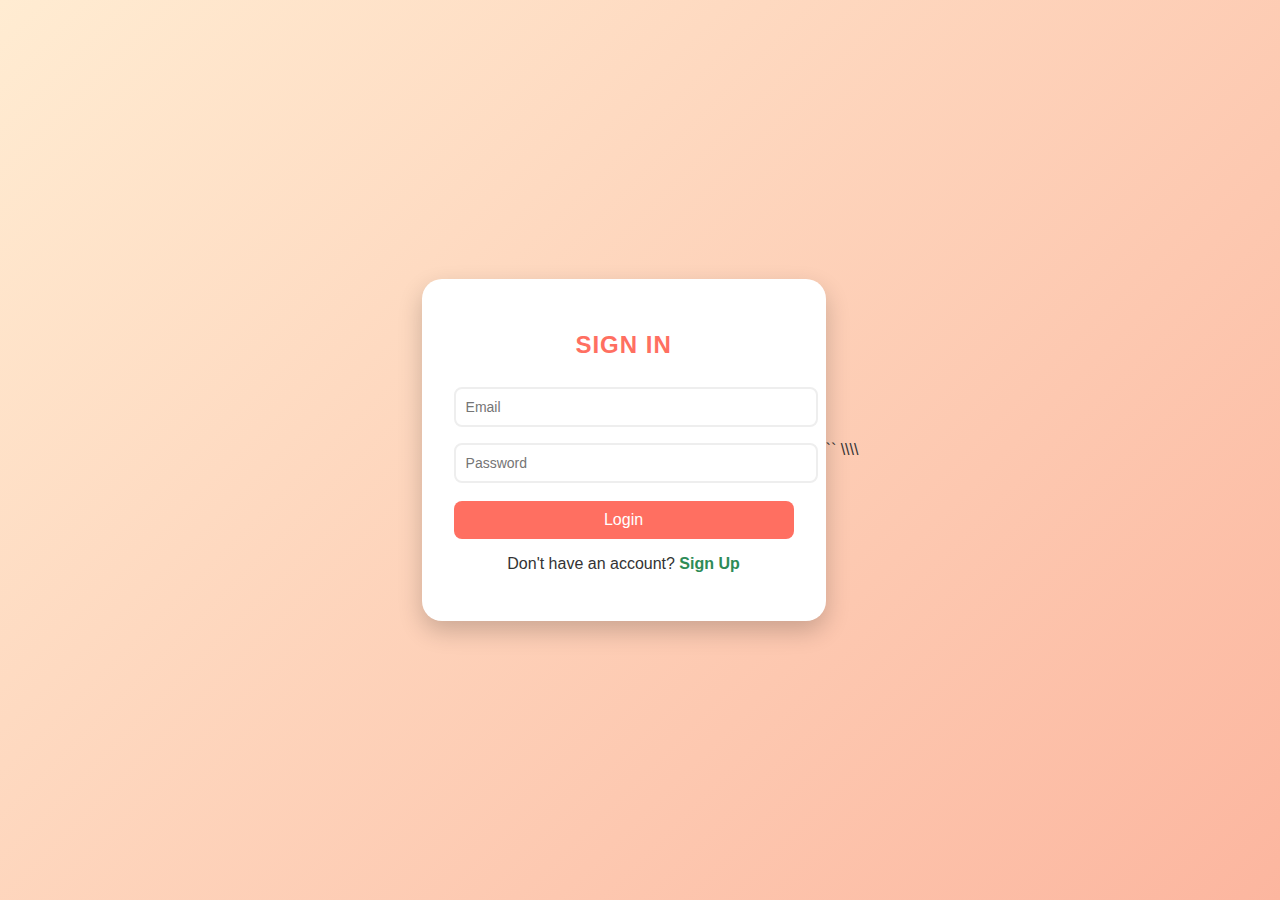
<file: index.html>
<!DOCTYPE html>
<html lang="en">
<head>
  <meta charset="UTF-8">
  <title>Fruit Shop - Sign In</title>
  <link rel="stylesheet" href="style.css">
</head>
<body>
  <div class="container">
    <h2>Sign In</h2>
    <input type="email" id="signinEmail" placeholder="Email" required>
    <input type="password" id="signinPassword" placeholder="Password" required>
    <button onclick="signin()">Login</button>
    <p>Don't have an account? <a href="signup.html">Sign Up</a></p>
  </div>
  <script src="script.js"></script>
</body>
</html>







``



\\\\
</file>
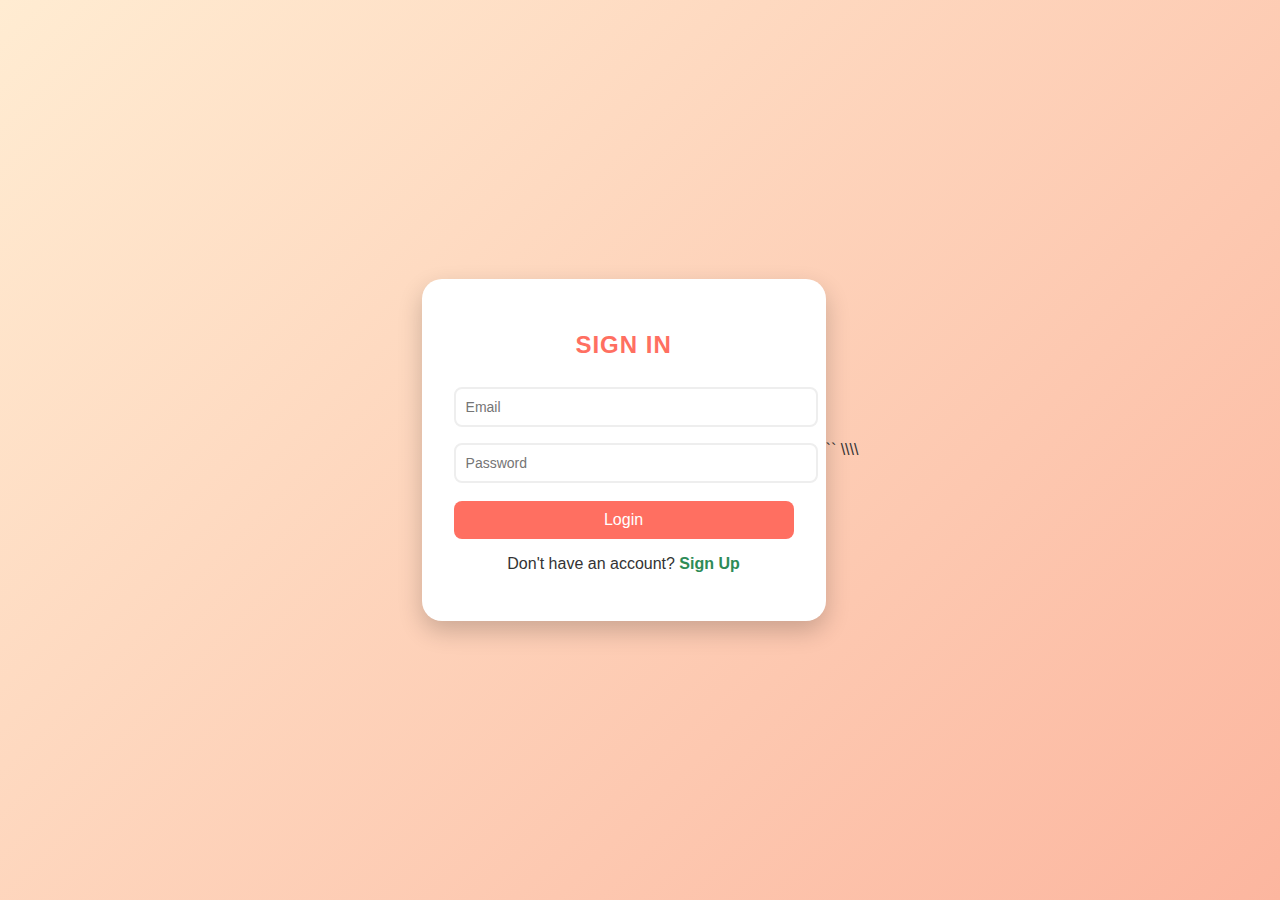
<file: order.html>
<!DOCTYPE html>
<html lang="en">
<head>
  <meta charset="UTF-8">
  <title>Fruit Shop - Order</title>
  <link rel="stylesheet" href="style.css">
</head>
<body>
  <div class="container">
    <h2>Fresh Roots Fruit Order</h2>
    <p id="welcome"></p>
    <select id="fruitSelect">
      <option value="Apple">Apple - Rs.100/kg</option>
      <option value="Banana">Banana - Rs.40/kg</option>
      <option value="Mango">Mango - Rs.120/kg</option>
      <option value="Orange">Orange - Rs.80/kg</option>
      <option value="Grapes">Grapes - Rs.90/kg</option>
    </select>
    <input type="number" id="quantity" placeholder="Enter kg" min="1">
    <button onclick="placeOrder()">Place Order</button>

    <p id="orderResult"></p>
    <button onclick="logout()">Logout</button>
  </div>
  <script src="script.js"></script>
</body>
</html>
</file>
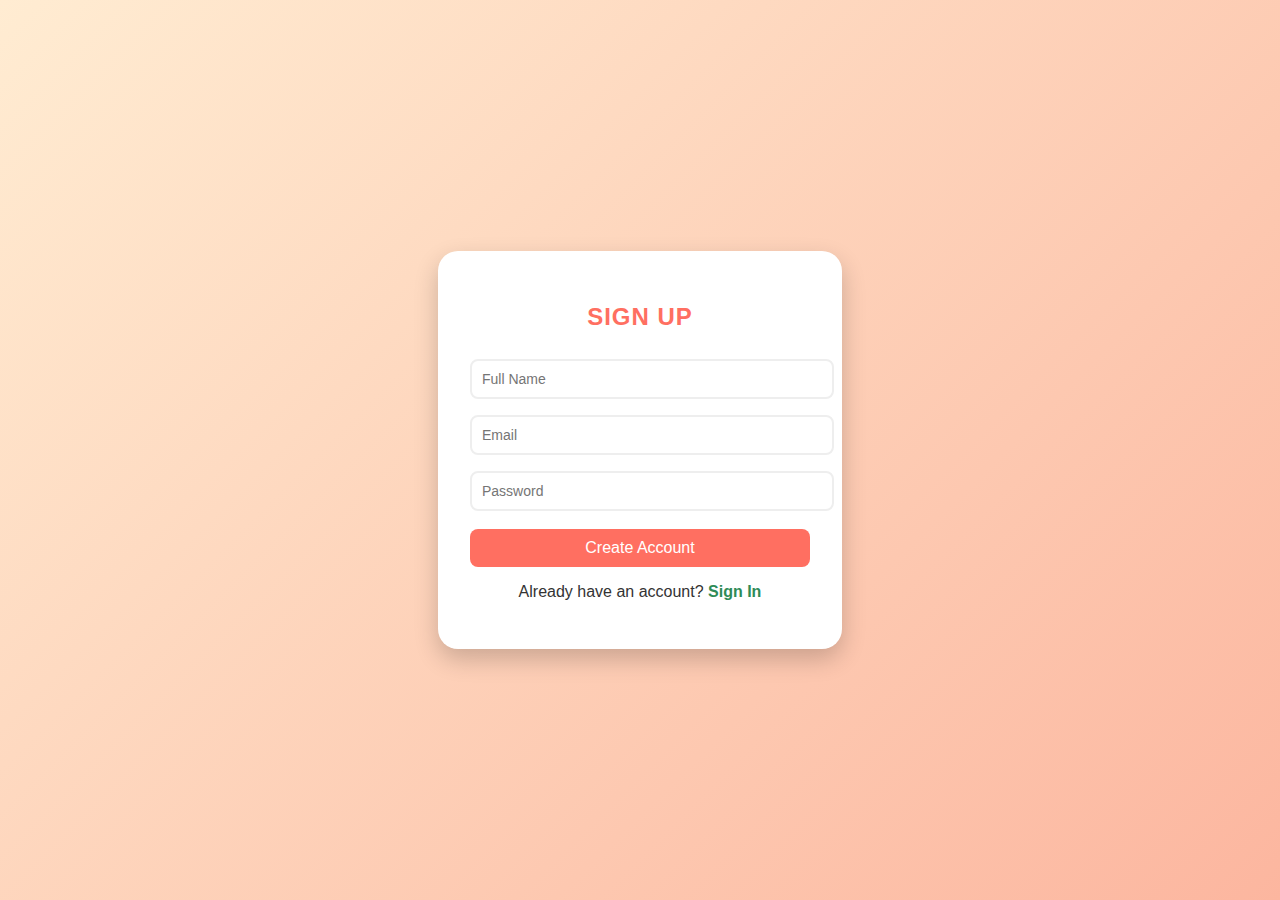
<file: signup.html>
<!DOCTYPE html>
<html lang="en">
<head>
  <meta charset="UTF-8">
  <title>Fruit Shop - Sign Up</title>
  <link rel="stylesheet" href="style.css">
</head>
<body>
  <div class="container">
    <h2> Sign Up</h2>
    <input type="text" id="signupName" placeholder="Full Name" required>
    <input type="email" id="signupEmail" placeholder="Email" required>
    <input type="password" id="signupPassword" placeholder="Password" required>
    <button onclick="signup()">Create Account</button>
    <p>Already have an account? <a href="index.html">Sign In</a></p>
  </div>

  <script src="script.js"></script>
</body>
</html>
</file>
<file: style.css>
body {
    font-family:'Gill Sans', 'Gill Sans MT', Calibri, 'Trebuchet MS', sans-serif;
    background: linear-gradient(135deg, #ffecd2, #fcb69f);
    height: 100vh;
    margin: 0;
    display: flex;
    justify-content: center;
    align-items: center;
    color: #333;
  }
  
  .container {
    background: #fff;
    width: 340px;
    padding: 2rem;
    border-radius: 20px;
    box-shadow: 0 10px 25px rgba(0, 0, 0, 0.2);
    text-align: center;
    transition: 0.3s;
  }
  
  .container:hover {
    transform: translateY(-5px);
    box-shadow: 0 15px 35px rgba(0, 0, 0, 0.3);
  }
  
  h2 {
    color: #ff6f61;
    text-transform: uppercase;
    letter-spacing: 1px;
    margin-bottom: 1.2rem;
  }
  
  input, select {
    width: 100%;
    padding: 10px;
    margin: 8px 0;
    border-radius: 8px;
    border: 2px solid #eee;
    outline: none;
    font-size: 14px;
    transition: 0.3s;
  }
  
  input:focus, select:focus {
    border-color: #ff6f61;
    box-shadow: 0 0 8px rgba(255, 111, 97, 0.4);
  }
  
  button {
    background-color:#ff6f61;
    border: none;
    color: white;
    padding: 10px;
    border-radius: 8px;
    width: 100%;
    font-size: 16px;
    cursor: pointer;
    transition: 0.3s;
    margin-top: 10px;
  }
  
  button:hover {
    background-color: #ff3523;
    transform: scale(1.05);
  }
  
  a {
    color: #2e8b57;
    text-decoration: none;
    font-weight: bold;
  }
  
  a:hover {
    text-decoration: underline;
  }
  
  #orderResult {
    margin-top: 15px;
    background: #f4fff0;
    color: #1b4332;
    padding: 10px;
    border-radius: 10px;
  }
  
  #welcome {
    margin-bottom: 10px;
    color: #333;
    font-weight: bold;
  }
</file>
